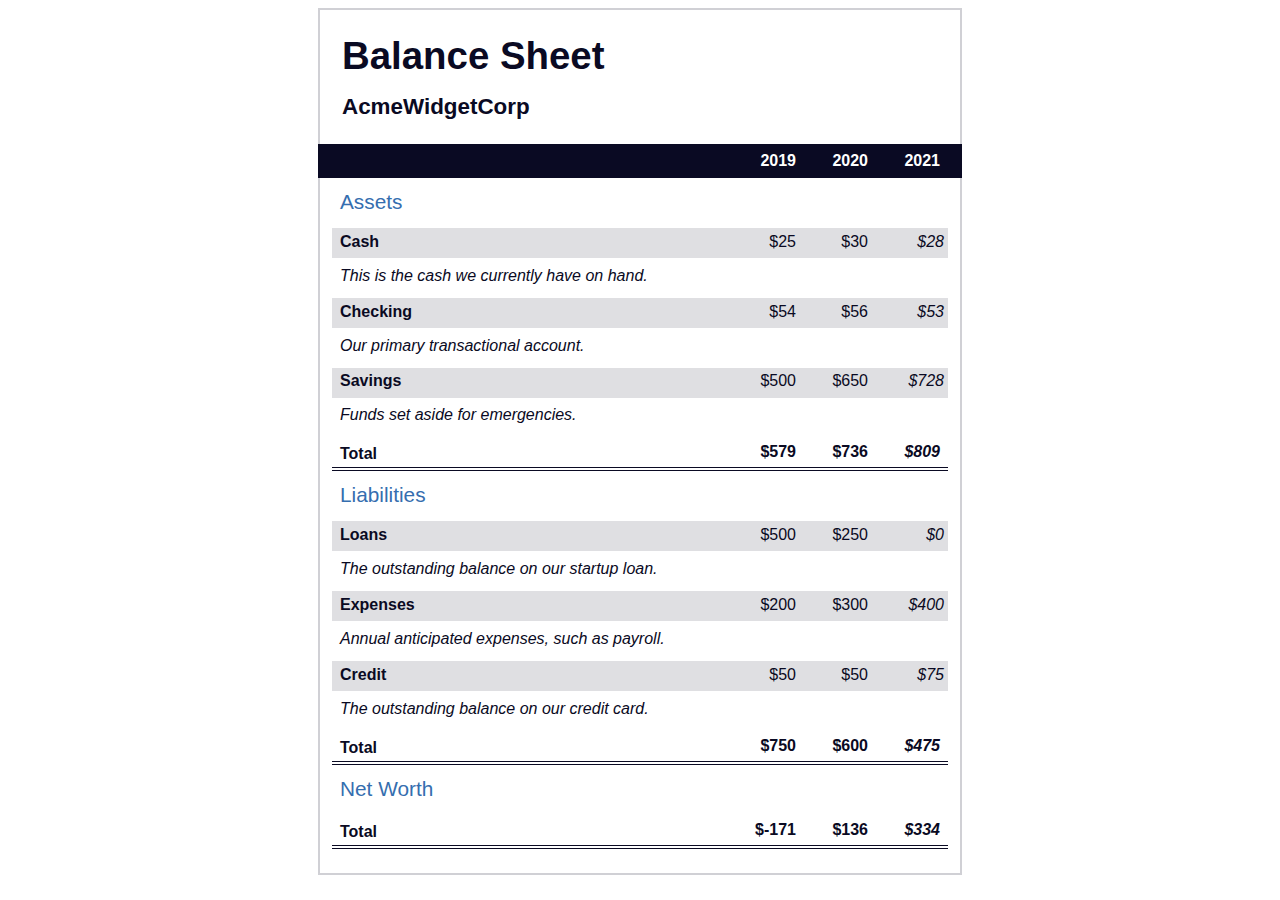
<file: Balance sheet/index.html>
<!DOCTYPE html>
<html lang="en">
  <head>
    <meta charset="UTF-8">
    <meta name="viewport" content="width=device-width, initial-scale=1.0">
    <title>Balance Sheet</title>
    <link rel="stylesheet" href="style.css">
  </head>
  <body>
    <main>
      <section>
        <h1>
          <span class="flex">
            <span>AcmeWidgetCorp</span>
            <span>Balance Sheet</span>
          </span>
        </h1>
        <div id="years" aria-hidden="true">
          <span class="year">2019</span>
          <span class="year">2020</span>
          <span class="year">2021</span>
        </div>
        <div class="table-wrap">
          <table>
            <caption>Assets</caption>
            <thead>
              <tr>
                <td></td>
                <th><span class="sr-only year">2019</span></th>
                <th><span class="sr-only year">2020</span></th>
                <th class="current"><span class="sr-only year">2021</span></th>
              </tr>
            </thead>
            <tbody>
              <tr class="data">
                <th>Cash <span class="description">This is the cash we currently have on hand.</span></th>
                <td>$25</td>
                <td>$30</td>
                <td class="current">$28</td>
              </tr>
              <tr class="data">
                <th>Checking <span class="description">Our primary transactional account.</span></th>
                <td>$54</td>
                <td>$56</td>
                <td class="current">$53</td>
              </tr>
              <tr class="data">
                <th>Savings <span class="description">Funds set aside for emergencies.</span></th>
                <td>$500</td>
                <td>$650</td>
                <td class="current">$728</td>
              </tr>
              <tr class="total">
                <th>Total <span class="sr-only">Assets</span></th>
                <td>$579</td>
                <td>$736</td>
                <td class="current">$809</td>
              </tr>
            </tbody>
          </table>
          <table>
            <caption>Liabilities</caption>
            <thead>
              <tr>
              <td></td>
              <th><span class="sr-only">2019</span></th>
              <th><span class="sr-only">2020</span></th>
              <th><span class="sr-only">2021</span></th>
              </tr>
            </thead>
            <tbody>
              <tr class="data">
                <th>Loans <span class="description">The outstanding balance on our startup loan.</span></th>
                <td>$500</td>
                <td>$250</td>
                <td class="current">$0</td>
              </tr>
              <tr class="data">
                <th>Expenses <span class="description">Annual anticipated expenses, such as payroll.</span></th>
                <td>$200</td>
                <td>$300</td>
                <td class="current">$400</td>
              </tr>
              <tr class="data">
                <th>Credit <span class="description">The outstanding balance on our credit card.</span></th>
                <td>$50</td>
                <td>$50</td>
                <td class="current">$75</td>
              </tr>
              <tr class="total">
                <th>Total <span class="sr-only">Liabilities</span></th>
                <td>$750</td>
                <td>$600</td>
                <td class="current">$475</td>
              </tr>
            </tbody>
          </table>
          <table>
            <caption>Net Worth</caption>
            <thead>
              <tr>
              <td></td>
              <th><span class="sr-only">2019</span></th>
              <th><span class="sr-only">2020</span></th>
              <th><span class="sr-only">2021</span></th>
              </tr>
            </thead>
            <tbody>
              <tr class="total">
                <th>Total <span class="sr-only">Net Worth</span></th>
                <td>$-171</td>
                <td>$136</td>
                <td class="current">$334</td>
              </tr>
            </tbody>
          </table>
        </div>
      </section>
    </main>
  </body>
</html>
</file>
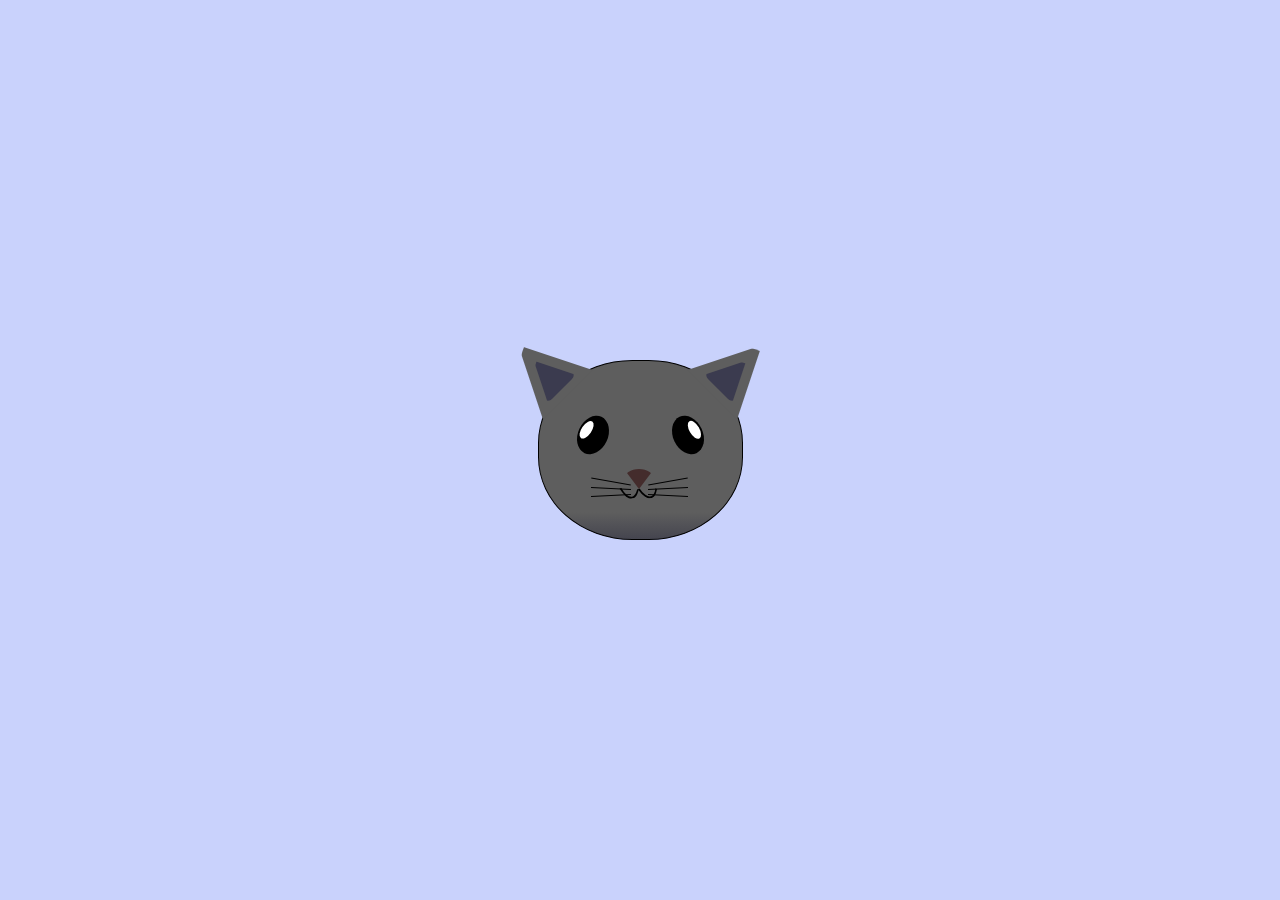
<file: Cat painting/index.html>
<!DOCTYPE html>
<html lang="en">
<head>
    <meta charset="UTF-8">
    <title>fCC Cat Painting</title>
    <link rel="stylesheet" href="./style.css">
</head>
<body>
    <main>
      <div class="cat-head">
        <div class="cat-ears">
          <div class="cat-left-ear">
            <div class="cat-left-inner-ear"></div>
          </div>
          <div class="cat-right-ear">
            <div class="cat-right-inner-ear"></div>
          </div>
        </div>

        <div class="cat-eyes">
          <div class="cat-left-eye">
            <div class="cat-left-inner-eye"></div>
          </div>
          <div class="cat-right-eye">
            <div class="cat-right-inner-eye"></div>
          </div>
        </div>
        
        <div class="cat-nose"></div>

        <div class="cat-mouth">
          <div class="cat-mouth-line-left"></div>
          <div class="cat-mouth-line-right"></div>
        </div>

        <div class="cat-whiskers">
          <div class="cat-whiskers-left">
            <div class="cat-whisker-left-top"></div>
            <div class="cat-whisker-left-middle"></div>
            <div class="cat-whisker-left-bottom"></div>
          </div>
          <div class="cat-whiskers-right">
            <div class="cat-whisker-right-top"></div>
            <div class="cat-whisker-right-middle"></div>
            <div class="cat-whisker-right-bottom"></div>
          </div>
        </div>

      </div>
    </main>
</body>
</html>
</file>
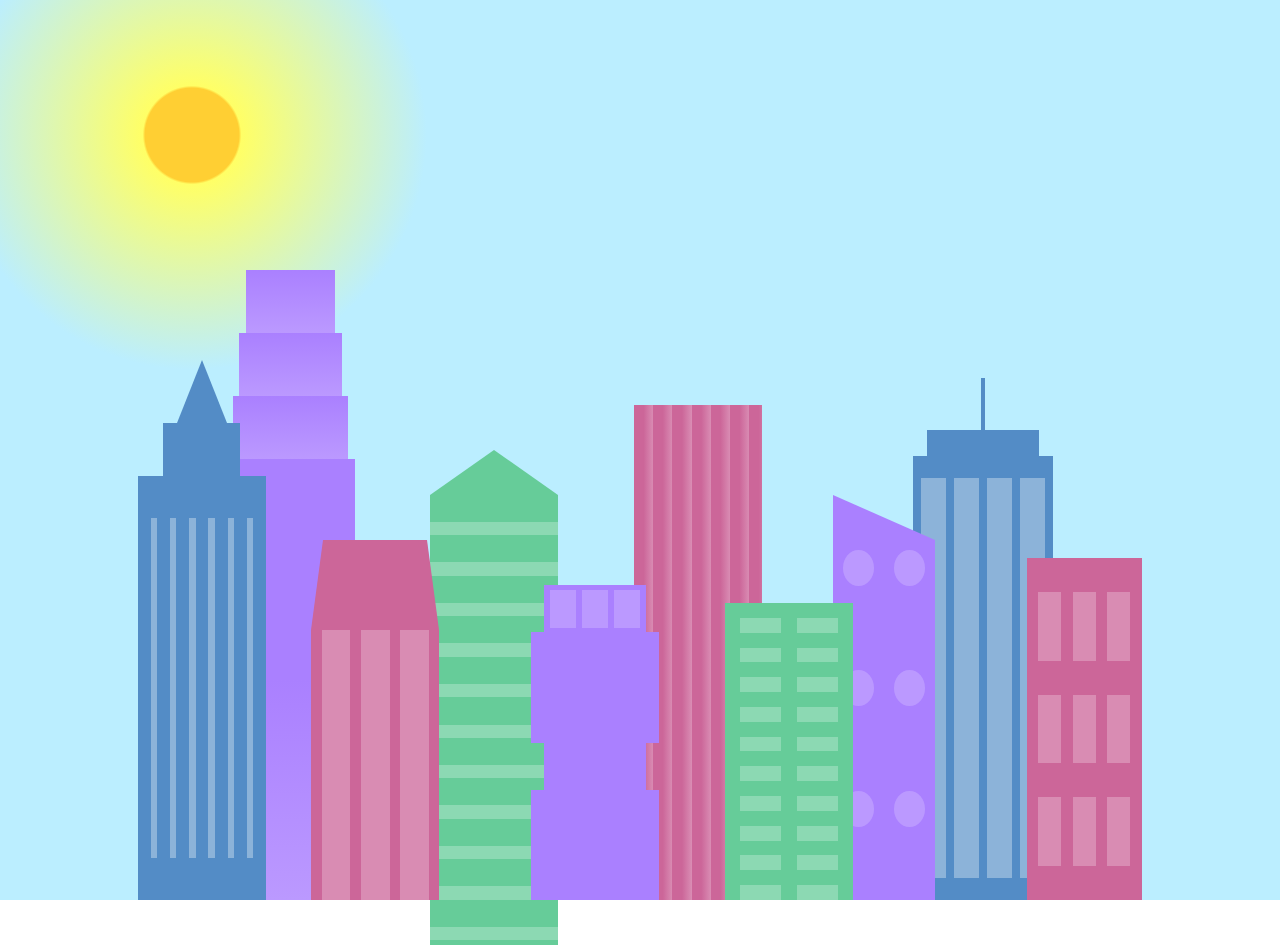
<file: city skyline/index.html>
<!DOCTYPE html>
<html lang="en">    
  <head>
    <meta charset="UTF-8">
    <title>City Skyline</title>
    <link href="style.css" rel="stylesheet" />   
  </head>

  <body>
    <div class="background-buildings sky">
      <div></div>
      <div></div>
      <div class="bb1 building-wrap">
        <div class="bb1a bb1-window"></div>
        <div class="bb1b bb1-window"></div>
        <div class="bb1c bb1-window"></div>
        <div class="bb1d"></div>
      </div>
      <div class="bb2">
        <div class="bb2a"></div>
        <div class="bb2b"></div>
      </div>
      <div class="bb3"></div>
      <div></div>
      <div class="bb4 building-wrap">
        <div class="bb4a"></div>
        <div class="bb4b"></div>
        <div class="bb4c window-wrap">
          <div class="bb4-window"></div>
          <div class="bb4-window"></div>
          <div class="bb4-window"></div>
          <div class="bb4-window"></div>
        </div>
      </div>
      <div></div>
      <div></div>
    </div>

    <div class="foreground-buildings">
      <div></div>
      <div></div>
      <div class="fb1 building-wrap">
        <div class="fb1a"></div>
        <div class="fb1b"></div>
        <div class="fb1c"></div>
      </div>
      <div class="fb2">
        <div class="fb2a"></div>
        <div class="fb2b window-wrap">
          <div class="fb2-window"></div>
          <div class="fb2-window"></div>
          <div class="fb2-window"></div>
        </div>
      </div>
      <div></div>
      <div class="fb3 building-wrap">
        <div class="fb3a window-wrap">
          <div class="fb3-window"></div>
          <div class="fb3-window"></div>
          <div class="fb3-window"></div>
        </div>
        <div class="fb3b"></div>
        <div class="fb3a"></div>
        <div class="fb3b"></div>
      </div>
      <div class="fb4">
        <div class="fb4a"></div>
        <div class="fb4b">
          <div class="fb4-window"></div>
          <div class="fb4-window"></div>
          <div class="fb4-window"></div>
          <div class="fb4-window"></div>
          <div class="fb4-window"></div>
          <div class="fb4-window"></div>
        </div>
      </div>
      <div class="fb5"></div>
      <div class="fb6"></div>
      <div></div>
      <div></div>
    </div>
  </body>
</html>
</file>
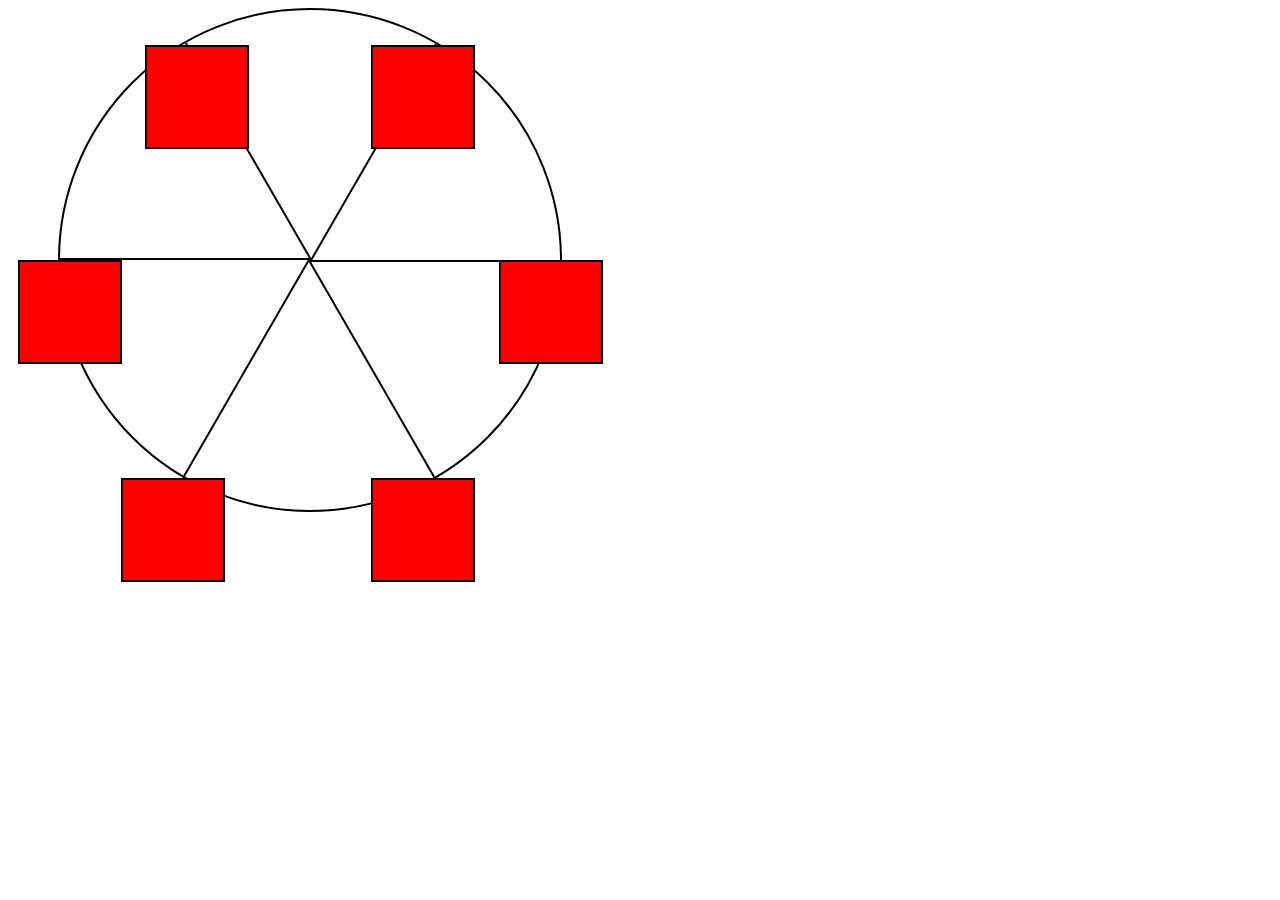
<file: Ferris wheel/index.html>
<!DOCTYPE html>
<html lang="en">
  <head>
    <meta charset="UTF-8">
    <title>Ferris Wheel</title>
    <link rel="stylesheet" href="style.css">
  </head>
  <body>
    <div class="wheel">
      <span class="line"></span>
      <span class="line"></span>
      <span class="line"></span>
      <span class="line"></span>
      <span class="line"></span>
      <span class="line"></span>

      <div class="cabin"></div>
      <div class="cabin"></div>
      <div class="cabin"></div>
      <div class="cabin"></div>
      <div class="cabin"></div>
      <div class="cabin"></div>
    </div>
  </body>
</html>
</file>
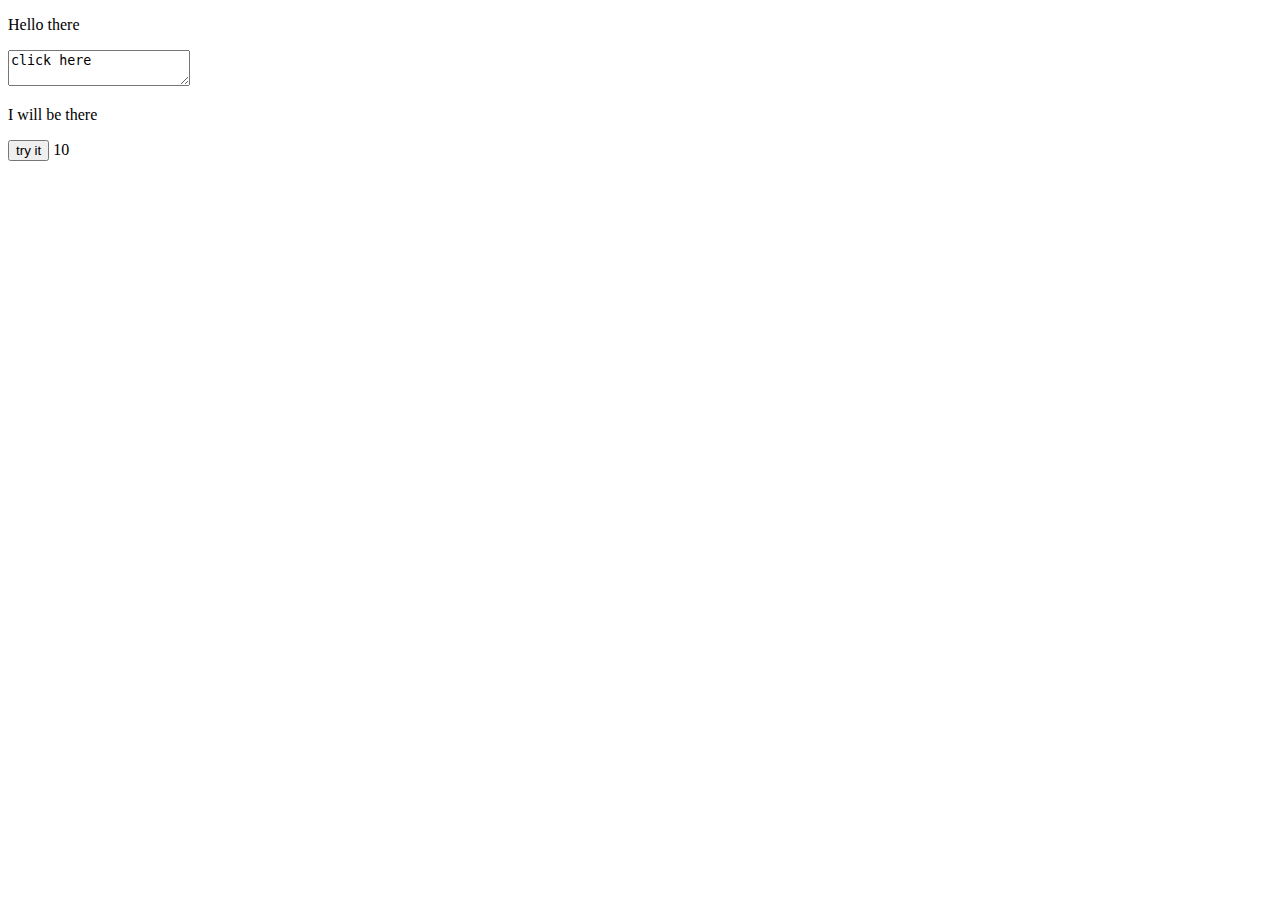
<file: Javascript/index.html>
<!DOCTYPE html>
<html lang="en">
<head>
    <meta charset="UTF-8">
    <meta name="viewport" content="width=device-width, initial-scale=1.0">
    <title>Document</title>
    <script>
        const change = ()=>{
            document.querySelector('.btn p').innerHTML ="I would like you ...";
        }
        
    </script>
</head>
<body>
    <p>Hello there </p>
    <form action="">
        <label for="name"></label>
        <textarea  placeholder="enter your name"  id="name">click here</textarea>
    </form>
    <div class="trail">
        <div class="btn">
            <p>I will be there</p>
            <button type="button" onclick="change()">try it</button>
            <script>
                document.write(5+5);
            </script>
        </div>
    </div>
</body>

   <!--<script src="script.js"></script>-->
</html>
</file>
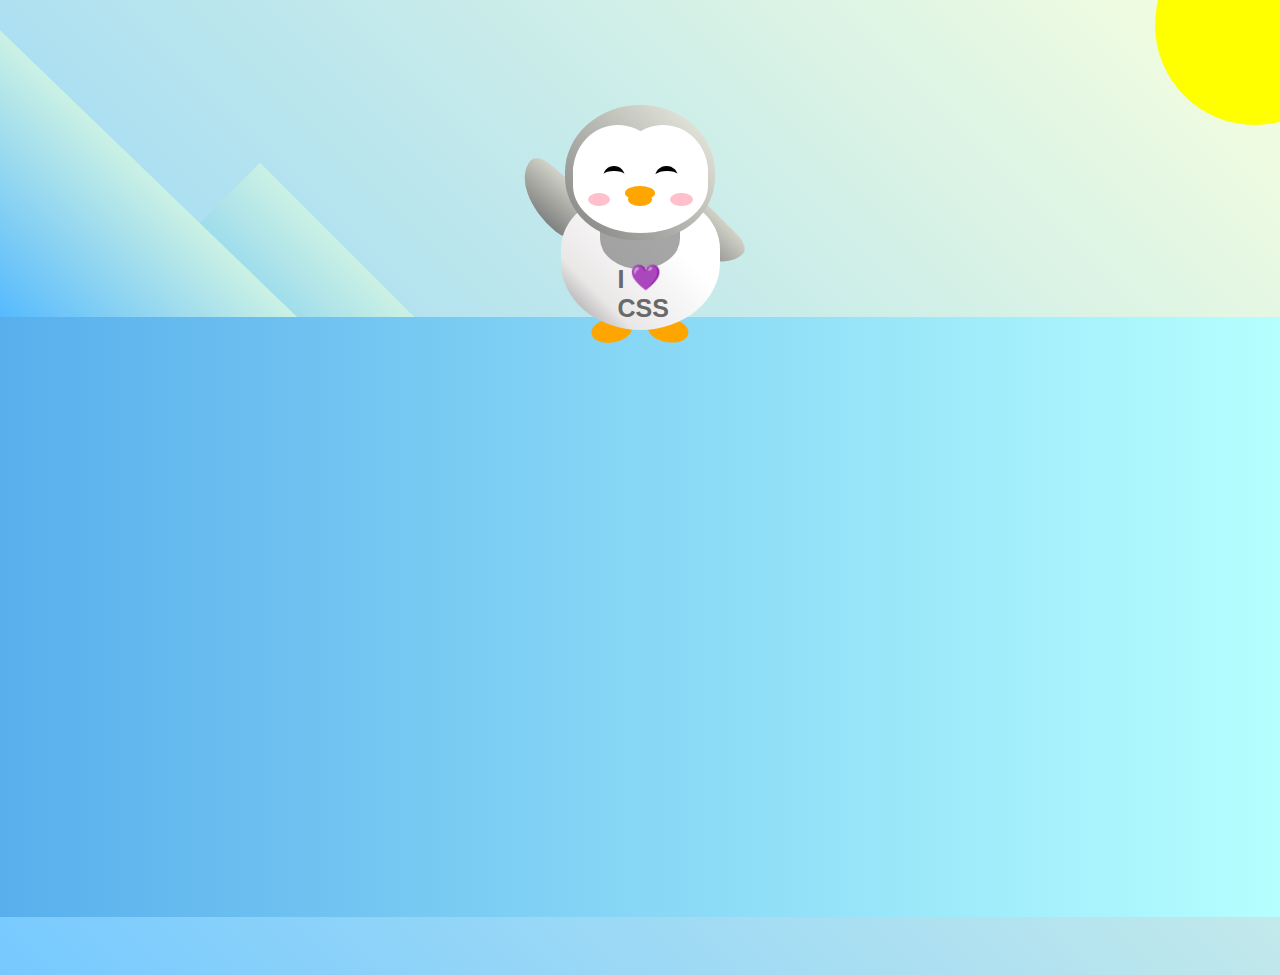
<file: penguin/index.html>
<!DOCTYPE html>
<html lang="en">
  <head>
    <meta charset="UTF-8" />
    <link rel="stylesheet" href="style.css" />
    <title>Penguin</title>
    <meta name="viewport" content="width=device-width, initial-scale=1.0" />
  </head>

  <body>
    <div class="left-mountain"></div>
    <div class="back-mountain"></div>
    <div class="sun"></div>
    <div class="penguin">
      <div class="penguin-head">
        <div class="face left"></div>
        <div class="face right"></div>
        <div class="chin"></div>
        <div class="eye left">
          <div class="eye-lid"></div>
        </div>
        <div class="eye right">
          <div class="eye-lid"></div>
        </div>
        <div class="blush left"></div>
        <div class="blush right"></div>
        <div class="beak top"></div>
        <div class="beak bottom"></div>
      </div>
      <div class="shirt">
        <div>💜</div>
        <p>I CSS</p>
      </div> 
      <div class="penguin-body">
        <div class="arm left"></div>
        <div class="arm right"></div>
        <div class="foot left"></div>
        <div class="foot right"></div>
      </div>
    </div>

    <div class="ground"></div>
  </body>
</html>
</file>
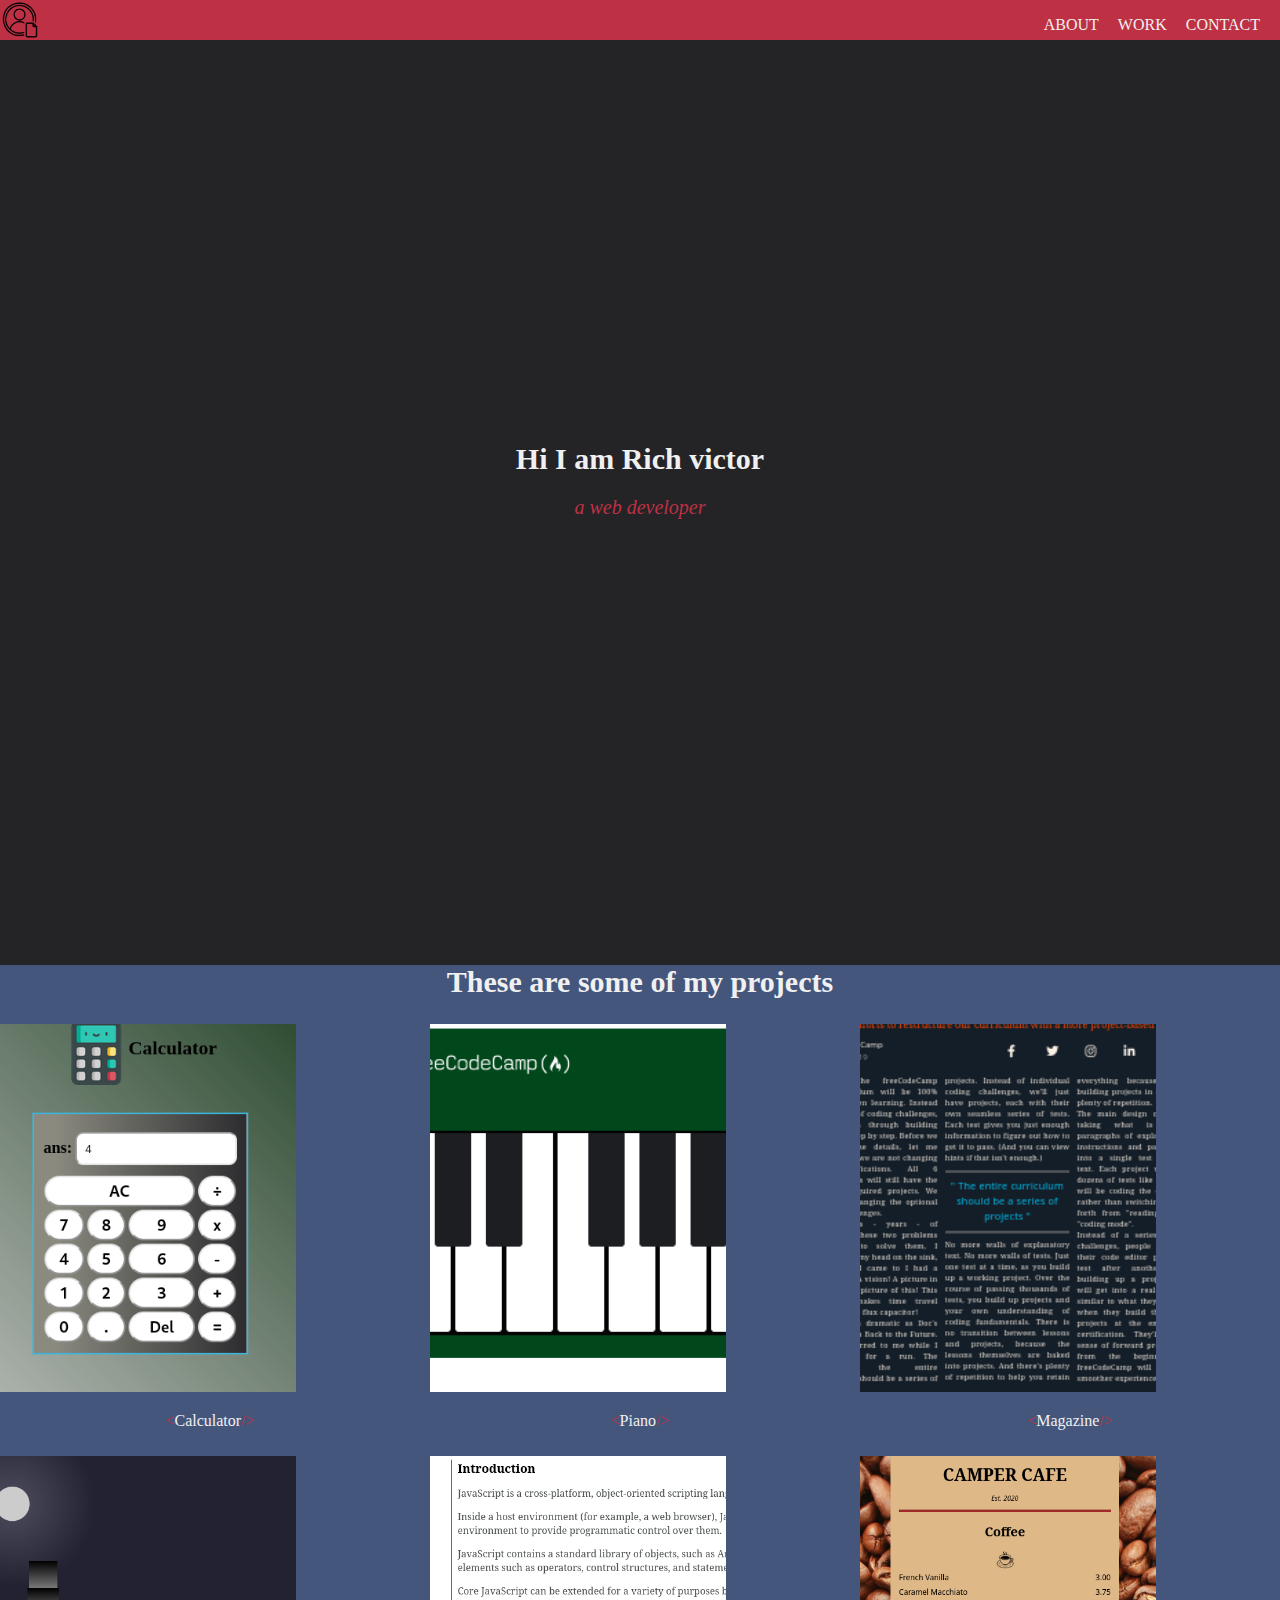
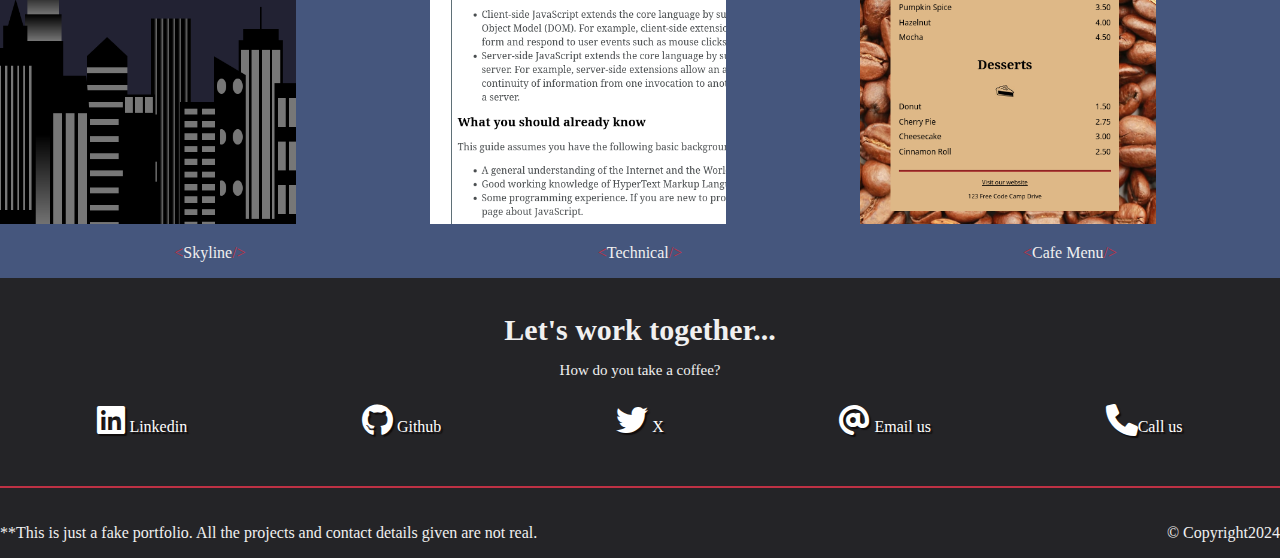
<file: personal porfolio/index.html>
<!DOCTYPE html>
<html lang="en">
<head>
    <meta charset="UTF-8">
    <meta name="viewport" content="width=device-width, initial-scale=1.0">
    <title>Personal portfolia</title>
    <link rel="stylesheet" href="style.css">
    <link rel="stylesheet" href="https://cdnjs.cloudflare.com/ajax/libs/font-awesome/6.0.0-beta3/css/all.min.css">
</head>
<body>
    <header>        
        <div class="navbar">
            <img src="./img/profile.png" alt="">
            <ul>
                <li><a href="#welcome-section">About</a></li>
                <li><a href="#projects">Work</a></li>
                <li><a href="#profile-link">Contact</a></li>
            </ul>
        </div>
    </header>
    <main>
    <section id="welcome-section" class="welcome">
        <h1>Hi I am Rich victor</h1>
        <p>a web developer</p>
    </section>
    <section id="projects">
        <h2>These are some of my projects</h2>
       <div class="project">
        <div class="calculator">
            <img src="./img/calculator.png" alt="calculator image">
            <p><span class="code"><</span>Calculator<span class="code">/></span></p>
        </div>
        <div class="piano">
            <img src="./img/piano.png" alt="piano image">
            <p><span class="code"><</span>Piano<span class="code">/></span></p>
        </div>
        <div class="magazine">
            <img src="./img/project-magazine.png" alt="magazine image">
            <p><span class="code"><</span>Magazine<span class="code">/></span></p>
        </div>
        <div class="skyline">
            <img src="./img/skyline.png" alt="skyline image">
            <p><span class="code"><</span>Skyline<span class="code">/></span></p>
        </div>
        <div class="technical">
            <img src="./img/technical-document.png" alt="technical image">
            <p><span class="code"><</span>Technical<span class="code">/></span></p>
        </div>
        <div class="cafe-menu">
            <img src="./img/cafe-menu.png" alt="cafe-menu image">
            <p><span class="code"><</span>Cafe Menu<span class="code">/></span></p>
       </div> 

    </section>
    <section id="profile-link" class="profile-link">
        <div class="contact-header">
        <h2>Let's work together...</h2>
        <p>How do you take a coffee?</p>
        </div>
        <div class="links">
            
            <a href="https://www.linkedin.com/in/rich-victor-emanuel-001165196/"><i class="fa-brands fa-linkedin fa-2x"></i> Linkedin</a>
                <a href="https://github.com/Trailblazer-dev"><i class="fa-brands fa-github fa-2x"></i> Github</a>
                <a href="https://x.com/Trailblazer_G?t=fkSZkUvcHeSiuF-1OcVTlA&s=09"><i class="fa-brands fa-twitter fa-2x"></i></i> X</a>
                <a href="mailto:vimrichy@gmail.com"><i class="fa-solid fa-at fa-2x"></i> Email us</a>
                <a href="tel:+254111250188"><i class="fa-solid fa-phone fa-2x"></i>Call us</a>
            
        </div>
    </section>
    </main>
    <footer>
        <p>**This is just a fake portfolio. All the projects and contact details given are not real.</p>
        <p>
            &copy; Copyright2024
        </p>
    </footer>
</body>
</html>
</file>
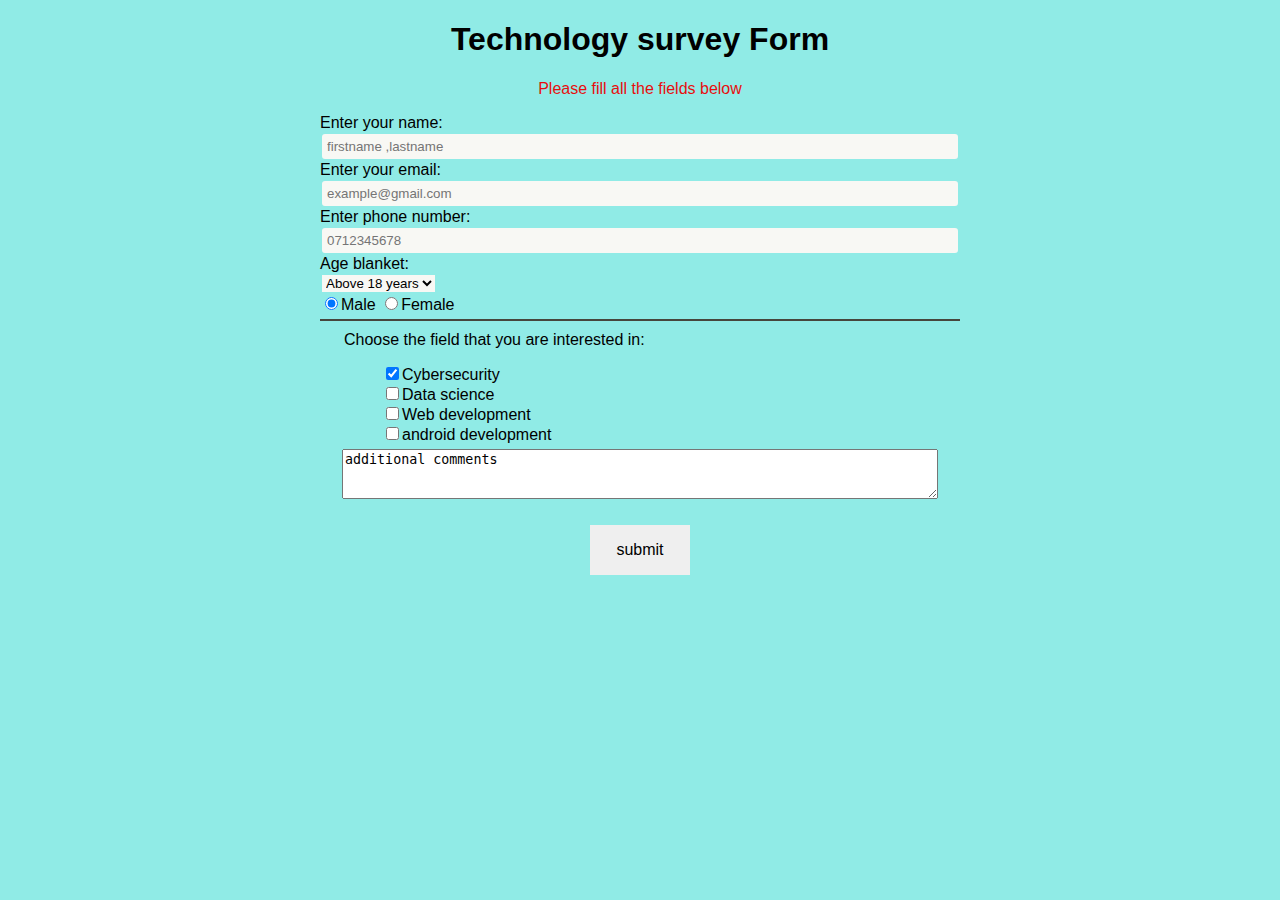
<file: survey form/index.html>
<!Doctype html>
<html lang="en">
  <head>
    <meta charset="UTF-8">
    <meta name="viewport" name="width=device-width, initial-scale=1.0">
    <title>Form</title>
    <link rel="stylesheet" href="style.css">
    </head>
    <body>
      <h1 id="title">Technology survey Form</h1>
      <p id="description">Please fill all the fields below</p>
      <form id="survey-form">
        <label for="name" id="name-label">Enter your name:</label>
        <input type="text" id="name" 
        placeholder="firstname ,lastname"required/>
        <label for="email" id="email-label">Enter your email:</label>
        <input type="email" id="email" placeholder="example@gmail.com"required/>
        <label for="number" id="number-label">Enter phone number:</label>
        <input type="number" id="number" min="10" max="10" placeholder="0712345678">
        <label for="age_blanket" id="age-label">Age blanket:</label>
        <select id="age_blanket">
          <option>Above 18 years</option>
          <option>Below 18 years</option>
          </select><br>
          <input type="radio" name="gender" value="male" checked/>Male
          <input type="radio" name="gender" value="female"/>Female
          <hr>
          <fieldset>
            <legend>Choose the field that you are interested in:</legend>
            <ul>
                <li><input type="checkbox" checked value="Cybersecurity"/>Cybersecurity</li>
                <li><input type="checkbox" value="Data science"/>Data science</li>
                <li><input type="checkbox" value="Web development">Web development </li>
                <li><input type="checkbox" value="android development">android development</li>
            </ul>
            <textarea value="additional comments">additional comments</textarea>
            </fieldset>
            <input type="submit" value="submit" id="submit">
        </form>
      </body>
  </html>
</file>
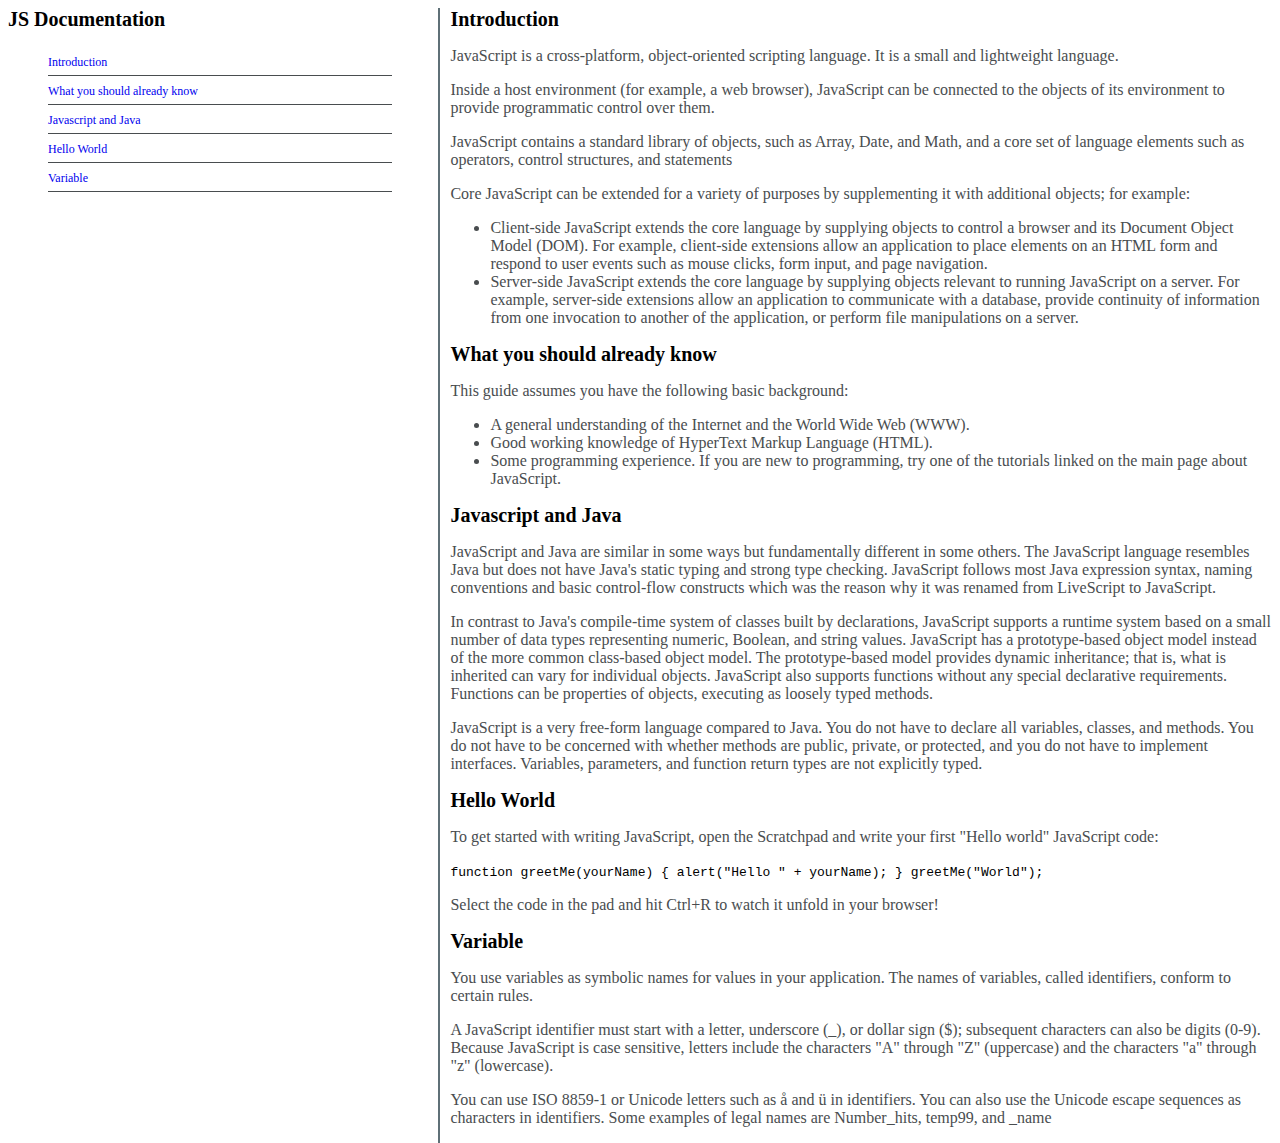
<file: Technical Documentation/index.html>
<!DOCTYPE html>
  <html lang="en">
  <head>
  <meta charset="UTF-8">
  <meta name="viewport" content="width=device-width, initial-scale=1.0">
  <title>Technical Documentation</title>
  <link rel="stylesheet" href="style.css">
  </head>
  <body>
    <nav id="navbar">
      <header>
  JS Documentation</header>
  <ul>
  <li><a class="nav-link" href="#Introduction">Introduction</a></li>
  <li><a class="nav-link" href="#What_you_should_already_know">What you should already know</a></li>
  <li><a class="nav-link" href="#Javascript_and_Java">Javascript and Java</a></li>
  <li><a class="nav-link" href="#Hello_World">Hello World</a></li>
  <li><a class="nav-link" href="#Variable">Variable</a></li>
  </ul>
  </nav> 
  <main id="main-doc">
  <section class="main-section" id="Introduction"><header>Introduction</header>
  <code></code>
  <code></code>
  <code></code>
  <code></code>
  <code></code>
  <p>JavaScript is a cross-platform, object-oriented scripting language. It is a small and lightweight language. </p>
  <p> Inside a host environment (for example, a web browser), JavaScript can be connected to the objects of its environment to provide programmatic control over them. </p>
  <p>JavaScript contains a standard library of objects, such as Array, Date, and Math, and a core set of language elements such as operators, control structures, and statements</p>
  <p>Core JavaScript can be extended for a variety of purposes by supplementing it with additional objects; for example: </p>
  <ul>
  <li>Client-side JavaScript extends the core language by supplying objects to control a browser and its Document Object Model (DOM). For example, client-side extensions allow an application to place elements on an HTML form and respond to user events such as mouse clicks, form input, and page navigation. </li>
  <li>Server-side JavaScript extends the core language by supplying objects relevant to running JavaScript on a server. For example, server-side extensions allow an application to communicate with a database, provide continuity of information from one invocation to another of the application, or perform file manipulations on a server. </li>
  </ul>
  </section>
  <section class="main-section" id="What_you_should_already_know"><header>What you should already know
  </header>
  <code></code>
  <code></code>
  <code></code>
  <code></code>
  <code></code>
  <p>This guide assumes you have the following basic background:</p>
  <ul>
  <li> A general understanding of the Internet and the World Wide Web (WWW). </li>
  <li>Good working knowledge of HyperText Markup Language (HTML).</li>
  <li> Some programming experience. If you are new to programming, try one of the tutorials linked on the main page about JavaScript. </li>
  </ul>
  </section>
  <section class="main-section" id="Javascript_and_Java"><header>Javascript and Java</header>
  <p>JavaScript and Java are similar in some ways but fundamentally different in some others. The JavaScript language resembles Java but does not have Java's static typing and strong type checking. JavaScript follows most Java expression syntax, naming conventions and basic control-flow constructs which was the reason why it was renamed from LiveScript to JavaScript.</p>
  <p>In contrast to Java's compile-time system of classes built by declarations, JavaScript supports a runtime system based on a small number of data types representing numeric, Boolean, and string values. JavaScript has a prototype-based object model instead of the more common class-based object model. The prototype-based model provides dynamic inheritance; that is, what is inherited can vary for individual objects. JavaScript also supports functions without any special declarative requirements. Functions can be properties of objects, executing as loosely typed methods. </p>
  <p> JavaScript is a very free-form language compared to Java. You do not have to declare all variables, classes, and methods. You do not have to be concerned with whether methods are public, private, or protected, and you do not have to implement interfaces. Variables, parameters, and function return types are not explicitly typed.</p>
  
  </section>
  <section class="main-section" id="Hello_World">
    <header>Hello World</header>
    <code></code>
  <code></code>
  <code></code>
  <code></code>
  <code></code>
  <p> To get started with writing JavaScript, open the Scratchpad and write your first "Hello world" JavaScript code: </p>
  <code>function greetMe(yourName) { alert("Hello " + yourName); }
              greetMe("World");
              </code>
  <p> Select the code in the pad and hit Ctrl+R to watch it unfold in your browser! </p>
  </section>
  <section class="main-section" id="Variable"><header>Variable</header>
  <p> You use variables as symbolic names for values in your application. The names of variables, called identifiers, conform to certain rules.

  </p>
  <p> A JavaScript identifier must start with a letter, underscore (_), or dollar sign ($); subsequent characters can also be digits (0-9). Because JavaScript is case sensitive, letters include the characters "A" through "Z" (uppercase) and the characters "a" through "z" (lowercase).

  </p>
  <p>

  You can use ISO 8859-1 or Unicode letters such as å and ü in identifiers. You can also use the Unicode escape sequences as characters in identifiers. Some examples of legal names are Number_hits, temp99, and _name</p>
  </section>
  </main>
   
  </body>
</html>
</file>
<file: Balance sheet/style.css>
span[class~="sr-only"] {
  border: 0 !important;
  clip: rect(1px, 1px, 1px, 1px) !important;
  clip-path: inset(50%) !important;
  height: 1px !important;
  width: 1px !important;
  position: absolute !important;
  overflow: hidden !important;
  white-space: nowrap !important;
  padding: 0 !important;
  margin: -1px !important;
}

html {
  box-sizing: border-box;
}

body {
  font-family: sans-serif;
  color: #0a0a23;
}

h1 {
  max-width: 37.25rem;
  margin: 0 auto;
  padding: 1.5rem 1.25rem;
}

h1 .flex {
  display: flex;
  flex-direction: column-reverse;
  gap: 1rem;
}

h1 .flex span:first-of-type {
  font-size: 0.7em;
}

h1 .flex span:last-of-type {
  font-size: 1.2em;
}

section {
  max-width: 40rem;
  margin: 0 auto;
  border: 2px solid #d0d0d5;
}

#years {
  display: flex;
  justify-content: flex-end;
  position: sticky;
  z-index: 999;
  top: 0;
  background: #0a0a23;
  color: #fff;
  padding: 0.5rem calc(1.25rem + 2px) 0.5rem 0;
  margin: 0 -2px;
}

#years span[class] {
  font-weight: bold;
  width: 4.5rem;
  text-align: right;
}

.table-wrap {
  padding: 0 0.75rem 1.5rem 0.75rem;
}

table {
  border-collapse: collapse;
  border: 0;
  width: 100%;
  position: relative;
  margin-top: 3rem;
}

table caption {
  color: #356eaf;
  font-size: 1.3em;
  font-weight: normal;
  position: absolute;
  top: -2.25rem;
  left: 0.5rem;
}

tbody td {
  width: 100vw;
  min-width: 4rem;
  max-width: 4rem;
}

tbody th {
  width: calc(100% - 12rem);
}

tr[class="total"] {
  border-bottom: 4px double #0a0a23;
  font-weight: bold;
}

tr[class="total"] th {
  text-align: left;
  padding: 0.5rem 0 0.25rem 0.5rem;
}

tr.total td {
  text-align: right;
  padding: 0 0.25rem;
}

tr.total td:nth-of-type(3) {
  padding-right: 0.5rem;
}

tr.total:hover {
  background-color: #99c9ff;
}

td.current {
  font-style: italic;
}

tr.data {
  background-image: linear-gradient(to bottom, #dfdfe2 1.845rem, white 1.845rem);
}

tr.data th {
  text-align: left;
  padding-top: 0.3rem;
  padding-left: 0.5rem;
}

tr.data th .description {
  display: block;
  font-weight: normal;
  font-style: italic;
  padding: 1rem 0 0.75rem;
  margin-right: -13.5rem;
}

tr.data td {
  vertical-align: top;
  padding: 0.3rem 0.25rem 0;
  text-align: right;
}

tr .data td:last-of-type{
    padding:0.5rem;
}
</file>
<file: Cat painting/style.css>
* {
  box-sizing: border-box;
}

body {
  background-color: #c9d2fc;
}

.cat-head {
  position: absolute;
  right: 0;
  left: 0;
  top: 0;
  bottom: 0;
  margin: auto;
  background: linear-gradient(#5e5e5e 85%, #45454f 100%);
  width: 205px;
  height: 180px;
  border: 1px solid #000;
  border-radius: 46%;
}

.cat-left-ear {
  position: absolute;
  top: -26px;
  left: -31px;
  z-index: 1;
  border-top-left-radius: 90px;
  border-top-right-radius: 10px;
  transform: rotate(-45deg);
  border-left: 35px solid transparent;
  border-right: 35px solid transparent;
  border-bottom: 70px solid #5e5e5e;
}

.cat-right-ear {
  position: absolute;
  top: -26px;
  left: 163px;
  z-index: 1;
  transform: rotate(45deg);
  border-top-left-radius: 90px;
  border-top-right-radius: 10px;
  border-left: 35px solid transparent;
  border-right: 35px solid transparent;
  border-bottom: 70px solid #5e5e5e;
}

.cat-left-inner-ear {
  position: absolute;
  top: 22px;
  left: -20px;
  border-top-left-radius: 90px;
  border-top-right-radius: 10px;
  border-bottom-right-radius: 40%;
  border-bottom-left-radius: 40%;
  border-left: 20px solid transparent;
  border-right: 20px solid transparent;
  border-bottom: 40px solid #3b3b4f;
}

.cat-right-inner-ear {
  position: absolute;
  top: 22px;
  left: -20px;
  border-top-left-radius: 90px;
  border-top-right-radius: 10px;
  border-bottom-right-radius: 40%;
  border-bottom-left-radius: 40%;
  border-left: 20px solid transparent;
  border-right: 20px solid transparent;
  border-bottom: 40px solid #3b3b4f;
}

.cat-left-eye {
  position: absolute;
  top: 54px;
  left: 39px;
  border-radius: 60%;
  transform: rotate(25deg);
  width: 30px;
  height: 40px;
  background-color: #000;
}

.cat-right-eye {
  position: absolute;
  top: 54px;
  left: 134px;
  border-radius: 60%;
  transform: rotate(-25deg);
  width: 30px;
  height: 40px;
  background-color: #000;
}

.cat-left-inner-eye {
  position: absolute;
  top: 8px;
  left: 2px;
  width: 10px;
  height: 20px;
  transform: rotate(10deg);
  background-color: #fff;
  border-radius: 60%;
}

.cat-right-inner-eye {
  position: absolute;
  top: 8px;
  left: 18px;
  transform: rotate(-5deg);
  width: 10px;
  height: 20px;
  background-color: #fff;
  border-radius: 60%;
}

.cat-nose {
  position: absolute;
  top: 108px;
  left: 85px;
  border-top-left-radius: 50%;
  border-bottom-right-radius: 50%;
  border-bottom-left-radius: 50%;
  transform: rotate(180deg);
  border-left: 15px solid transparent;
  border-right: 15px solid transparent;
  border-bottom: 20px solid #442c2c;
}

.cat-mouth div {
  width: 30px;
  height: 50px;
  border: 2px solid #000;
  border-radius: 190%/190px 150px 0 0;
  border-color: black transparent transparent transparent;
}

.cat-mouth-line-left {
  position: absolute;
  top: 88px;
  left: 74px;
  transform: rotate(170deg);
}

.cat-mouth-line-right {
  position: absolute;
  top: 88px;
  left: 91px;
  transform: rotate(165deg);
}

.cat-whiskers-left div {
  width: 40px;
  height: 1px;
  background-color: #000;
}

.cat-whiskers-right div {
  width: 40px;
  height: 1px;
  background-color: #000;
}

.cat-whisker-left-top {
  position: absolute;
  top: 120px;
  left: 52px;
  transform: rotate(10deg);
}

.cat-whisker-left-middle {
  position: absolute;
  top: 127px;
  left: 52px;
  transform: rotate(3deg);
}

.cat-whisker-left-bottom {
  position: absolute;
  top: 134px;
  left: 52px;
  transform: rotate(-3deg);
}

.cat-whisker-right-top {
  position: absolute;
  top: 120px;
  left: 109px;
  transform: rotate(-10deg);
}

.cat-whisker-right-middle {
  position: absolute;
  top: 127px;
  left: 109px;
  transform: rotate(-3deg);
}

.cat-whisker-right-bottom {
  position: absolute;
  top: 134px;
  left: 109px;
  transform:rotate(3deg);
}
</file>
<file: city skyline/style.css>
:root {
  --building-color1: #aa80ff;
  --building-color2: #66cc99;
  --building-color3: #cc6699;
  --building-color4: #538cc6;
  --window-color1: #bb99ff;
  --window-color2: #8cd9b3;
  --window-color3: #d98cb3;
  --window-color4: #8cb3d9;
}

* {
  box-sizing: border-box;
}

body {
  height: 100vh;
  margin: 0;
  overflow: hidden;
}

.background-buildings, .foreground-buildings {
  width: 100%;
  height: 100%;
  display: flex;
  align-items: flex-end;
  justify-content: space-evenly;
  position: absolute;
  top: 0;
}

.building-wrap {
  display: flex;
  flex-direction: column;
  align-items: center;
}

.window-wrap {
  display: flex;
  align-items: center;
  justify-content: space-evenly;
}

.sky {
  background: radial-gradient(
      closest-corner circle at 15% 15%,
      #ffcf33,
      #ffcf33 20%,
      #ffff66 21%,
      #bbeeff 100%
    );
}

/* BACKGROUND BUILDINGS - "bb" stands for "background building" */
.bb1 {
  width: 10%;
  height: 70%;
}

.bb1a {
  width: 70%;
}
  
.bb1b {
  width: 80%;
}
  
.bb1c {
  width: 90%;
}

.bb1d {
  width: 100%;
  height: 70%;
  background: linear-gradient(
      var(--building-color1) 50%,
      var(--window-color1)
    );
}

.bb1-window {
  height: 10%;
  background: linear-gradient(
      var(--building-color1),
      var(--window-color1)
    );
}

.bb2 {
  width: 10%;
  height: 50%;
}

.bb2a {
  border-bottom: 5vh solid var(--building-color2);
  border-left: 5vw solid transparent;
  border-right: 5vw solid transparent;
}

.bb2b {
  width: 100%;
  height: 100%;
  background: repeating-linear-gradient(
      var(--building-color2),
      var(--building-color2) 6%,
      var(--window-color2) 6%,
      var(--window-color2) 9%
    );
}

.bb3 {
  width: 10%;
  height: 55%;
  background: repeating-linear-gradient(
      90deg,
      var(--building-color3),
      var(--building-color3),
      var(--window-color3) 15%
    );
}

.bb4 {
  width: 11%;
  height: 58%;
}

.bb4a {
  width: 3%;
  height: 10%;
  background-color: var(--building-color4);
}

.bb4b {
  width: 80%;
  height: 5%;
  background-color: var(--building-color4);
}
  
.bb4c {
  width: 100%;
  height: 85%;
  background-color: var(--building-color4);
}

.bb4-window {
  width: 18%;
  height: 90%;
  background-color: var(--window-color4);
}

/* FOREGROUND BUILDINGS - "fb" stands for "foreground building" */
.fb1 {
  width: 10%;
  height: 60%;
}

.fb1a {
  border-bottom: 7vh solid var(--building-color4);
  border-left: 2vw solid transparent;
  border-right: 2vw solid transparent;
}

.fb1b {
  width: 60%;
  height: 10%;
  background-color: var(--building-color4);
}
  
.fb1c {
  width: 100%;
  height: 80%;
  background: repeating-linear-gradient(
      90deg,
      var(--building-color4),
      var(--building-color4) 10%,
      transparent 10%,
      transparent 15%
    ),
    repeating-linear-gradient(
      var(--building-color4),
      var(--building-color4) 10%,
      var(--window-color4) 10%,
      var(--window-color4) 90%
    );
}

.fb2 {
  width: 10%;
  height: 40%;
}

.fb2a {
  width: 100%;
  border-bottom: 10vh solid var(--building-color3);
  border-left: 1vw solid transparent;
  border-right: 1vw solid transparent;
}

.fb2b {
  width: 100%;
  height: 75%;
  background-color: var(--building-color3);
}

.fb2-window {
  width: 22%;
  height: 100%;
  background-color: var(--window-color3);
}

.fb3 {
  width: 10%;
  height: 35%;
}
  
.fb3a {
  width: 80%;
  height: 15%;
  background-color: var(--building-color1);
}
  
.fb3b {
  width: 100%;
  height: 35%;
  background-color: var(--building-color1);
}

.fb3-window {
  width: 25%;
  height: 80%;
  background-color: var(--window-color1);
}

.fb4 {
  width: 8%;
  height: 45%;
  position: relative;
  left: 10%;
}

.fb4a {
  border-top: 5vh solid transparent;
  border-left: 8vw solid var(--building-color1);
}

.fb4b {
  width: 100%;
  height: 89%;
  background-color: var(--building-color1);
  display: flex;
  flex-wrap: wrap;
}

.fb4-window {
  width: 30%;
  height: 10%;
  border-radius: 50%;
  background-color: var(--window-color1);
  margin: 10%;
}

.fb5 {
  width: 10%;
  height: 33%;
  position: relative;
  right: 10%;
  background: repeating-linear-gradient(
      var(--building-color2),
      var(--building-color2) 5%,
      transparent 5%,
      transparent 10%
    ),
    repeating-linear-gradient(
      90deg,
      var(--building-color2),
      var(--building-color2) 12%,
      var(--window-color2) 12%,
      var(--window-color2) 44%
    );
}

.fb6 {
  width: 9%;
  height: 38%;
  background: repeating-linear-gradient(
      90deg,
      var(--building-color3),
      var(--building-color3) 10%,
      transparent 10%,
      transparent 30%
    ),
    repeating-linear-gradient(
      var(--building-color3),
      var(--building-color3) 10%,
      var(--window-color3) 10%,
      var(--window-color3) 30%
    );
}

@media (max-width: 1000px) {
  :root {
    --building-color1: #000;
    --building-color2: #000;
    --building-color3: #000;
    --building-color4: #000;
    --window-color1: #777;
  --window-color2: #777;
  --window-color3: #777;
  --window-color4: #777;
  }
  .sky {
    background: radial-gradient(
        closest-corner circle at 15% 15%,
        #ccc,
        #ccc 20%,
        #445 21%,
        #223 100%
      );
  }
}
</file>
<file: Ferris wheel/style.css>
.wheel {
  border: 2px solid black;
  border-radius: 50%;
  margin-left: 50px;
  position: absolute;
  height: 55vw;
  width: 55vw;
  max-width: 500px;
  max-height: 500px;
  animation-name: wheel;
  animation-duration: 10s;
  animation-iteration-count:infinite;
  animation-timing-function:linear
}
/*


The @keyframes at-rule is used to define the flow of a CSS animation. Within the @keyframes rule, you can create selectors for specific points in the animation sequence, such as 0% or 25%, or use from and to to define the start and end of the sequence.

@keyframes rules require a name to be assigned to them, which you use in other rules to reference. For example, the @keyframes freeCodeCamp { } rule would be named freeCodeCamp.

Time to start animating. Create a @keyframes rule named wheel.


You now need to define how your animation should start. To do this, create a 0% rule within your @keyframes wheel rule. The properties you set in this nested selector will apply at the beginning of your animation.

As an example, this would be a 12% rule:

@keyframes freecodecamp {
  12% {
    color: green;
  }
}

Passed

Now give the @keyframes wheel rule a 100% selector. Within that, set the transform to rotate(360deg). By doing this, your animation will now complete a full rotation

*/
/*


The animation-name property is used to link a @keyframes rule to a CSS selector. The value of this property should match the name of the @keyframes rule. Give your .wheel selector an animation-name property set to wheel.

The animation-duration property is used to set how long the animation should sequence to complete. The time should be specified in either seconds (s) or milliseconds (ms). Set your .wheel selector to have an animation-duration property of 10s.


The animation-iteration-count property sets how many times your animation should repeat. This can be set to a number, or to infinite to indefinitely repeat the animation. Your Ferris wheel should never stop, so set the .wheel selector to have an animation-iteration-count of infinite.

The animation-timing-function property sets how the animation should progress over time. There are a few different values for this property, but you want the Ferris wheel animation to run at the same rate from start to finish. Set the animation-timing-function to linear in your .wheel selector.

*/
/*
To make your cabin animation seem more like a natural swinging motion, you can use the ease-in-out timing function. This setting will tell the animation to start and end at a slower pace, but move more quickly in the middle of the cycle.

Replace linear to ease-in-out */
.line {
  background-color: black;
  width: 50%;
  height: 2px;
  position: absolute;
  top: 50%;
  left: 50%;
  transform-origin: 0% 0%;
}

.line:nth-of-type(2) {
  transform: rotate(60deg);
}
.line:nth-of-type(3) {
  transform: rotate(120deg);
}
.line:nth-of-type(4) {
  transform: rotate(180deg);
}
.line:nth-of-type(5) {
  transform: rotate(240deg);
}
.line:nth-of-type(6) {
  transform: rotate(300deg);
}

.cabin {
  background-color: red;
  width: 20%;
  height: 20%;
  position: absolute;
  border: 2px solid;
  transform-origin: 50% 0%;
  /*if transform-origin:0% 0%; means top left*/
  animation: cabins 10s ease-in-out infinite;
}

.cabin:nth-of-type(1) {
  right: -8.5%;
  top: 50%;
}
.cabin:nth-of-type(2) {
  right: 17%;
  top: 93.5%;
}
.cabin:nth-of-type(3) {
  right: 67%;
  top: 93.5%;
}
.cabin:nth-of-type(4) {
  left: -8.5%;
  top: 50%;
}
.cabin:nth-of-type(5) {
  left: 17%;
  top: 7%;
}
.cabin:nth-of-type(6) {
  right: 17%;
  top: 7%;
}

@keyframes wheel {
   0% {
     transform: rotate(0deg);
   }
   100% {
     transform: rotate(360deg);
   }
}
@keyframes cabins {
  0% {
    transform: rotate(0deg);
  }
  25% {
    background-color: yellow;
  }
  50% {
    background-color: purple;
  }
  75% {
    background-color: yellow;
  }
  100% {
    transform: rotate(-360deg);
  }
}
</file>
<file: penguin/style.css>
body {
  background: linear-gradient(45deg, rgb(118, 201, 255), rgb(247, 255, 222));
  margin: 0;
  padding: 0;
  width: 100%;
  height: 100vh;
  overflow: hidden;
}

.left-mountain {
  width: 300px;
  height: 300px;
  background: linear-gradient(rgb(203, 241, 228), rgb(80, 183, 255));
  position: absolute;
  transform: skew(0deg, 44deg);
  z-index: 2;
  margin-top: 100px;
}

.back-mountain {
  width: 300px;
  height: 300px;
  background: linear-gradient(rgb(203, 241, 228), rgb(47, 170, 255));
  position:absolute;
  
}
:root {
  --penguin-face: white;
  --penguin-picorna: orange;
  --penguin-skin: gray;
}

body {
  background: linear-gradient(45deg, rgb(118, 201, 255), rgb(247, 255, 222));
  margin: 0;
  padding: 0;
  width: 100%;
  height: 100vh;
  overflow: hidden;
}

.left-mountain {
  width: 300px;
  height: 300px;
  background: linear-gradient(rgb(203, 241, 228), rgb(80, 183, 255));
  position: absolute;
  transform: skew(0deg, 44deg);
  z-index: 2;
  margin-top: 100px;
}

.back-mountain {
  width: 300px;
  height: 300px;
  background: linear-gradient(rgb(203, 241, 228), rgb(47, 170, 255));
  position: absolute;
  z-index: 1;
  transform: rotate(45deg);
  left: 110px;
  top: 225px;
}

.sun {
  width: 200px;
  height: 200px;
  background-color: yellow;
  position: absolute;
  border-radius: 50%;
  top: -75px;
  right: -75px;
}

.penguin {
  width: 300px;
  height: 300px;
  margin: auto;
  margin-top: 75px;
  z-index: 4;
  position: relative;
  transition: transform 1s ease-in-out 0ms;
}

.penguin * {
  position: absolute;
}

.penguin:active {
  transform: scale(1.5);
  cursor: not-allowed;
}

.penguin-head {
  width: 50%;
  height: 45%;
  background: linear-gradient(
    45deg,
    var(--penguin-skin),
    rgb(239, 240, 228)
  );
  border-radius: 70% 70% 65% 65%;
  top: 10%;
  left: 25%;
  z-index: 1;
}

.face {
  width: 60%;
  height: 70%;
  background-color: var(--penguin-face);
  border-radius: 70% 70% 60% 60%;
  top: 15%;
}

.face.left {
  left: 5%;
}

.face.right {
  right: 5%;
}

.chin {
  width: 90%;
  height: 70%;
  background-color: var(--penguin-face);
  top: 25%;
  left: 5%;
  border-radius: 70% 70% 100% 100%;
}

.eye {
  width: 15%;
  height: 17%;
  background-color: black;
  top: 45%;
  border-radius: 50%;
}

.eye.left {
  left: 25%;
}

.eye.right {
  right: 25%;
}

.eye-lid {
  width: 150%;
  height: 100%;
  background-color: var(--penguin-face);
  top: 25%;
  left: -23%;
  border-radius: 50%;
}

.blush {
  width: 15%;
  height: 10%;
  background-color: pink;
  top: 65%;
  border-radius: 50%;
}

.blush.left {
  left: 15%;
}

.blush.right {
  right: 15%;
}

.beak {
  height: 10%;
  background-color: var(--penguin-picorna);
  border-radius: 50%;
}

.beak.top {
  width: 20%;
  top: 60%;
  left: 40%;
}

.beak.bottom {
  width: 16%;
  top: 65%;
  left: 42%;
}

.shirt {
  font: bold 25px Helvetica, sans-serif;
  top: 165px;
  left: 127.5px;
  z-index: 1;
  color: #6a6969;
}

.shirt div {
  font-weight:  initial;
  top: 22.5px;
  left: 12px;
}

.penguin-body {
  width: 53%;
  height: 45%;
  background: linear-gradient(
    45deg,
    rgb(134, 133, 133) 0%,
    rgb(234, 231, 231) 25%,
    white 67%
  );
  border-radius: 80% 80% 100% 100%;
  top: 40%;
  left: 23.5%;
}

.penguin-body::before {
  content: "";
  position: absolute;
  width: 50%;
  height: 45%;
  background-color: var(--penguin-skin);
  top: 10%;
  left: 25%;
  border-radius: 0% 0% 100% 100%;
  opacity: 70%;
}

.arm {
  width: 30%;
  height: 60%;
  background: linear-gradient(
    90deg,
    var(--penguin-skin),
    rgb(209, 210, 199)
  );
  border-radius: 30% 30% 30% 120%;
  z-index: -1;
}

.arm.left {
  top: 35%;
  left: 5%;
  transform-origin: top left; 
  transform: rotate(130deg) scaleX(-1);
  animation: 3s linear infinite wave;
}

.arm.right {
  top: 0%;
  right: -5%;
  transform: rotate(-45deg);
}

@keyframes wave {
  10% {
    transform: rotate(110deg) scaleX(-1);
  }
  20% {
    transform: rotate(130deg) scaleX(-1);
  }
  30% {
    transform: rotate(110deg) scaleX(-1);
  }
  40% {
    transform: rotate(130deg) scaleX(-1);
  }
}

.foot {
  width:  15%;
  height: 30%;
  background-color: var(--penguin-picorna);
  top: 85%;
  border-radius: 50%;
  z-index: -1;
}

.foot.left {
  left: 25%;
  transform: rotate(80deg);
}

.foot.right {
  right: 25%;
  transform: rotate(-80deg);
}

.ground {
  width: 100vw;
  height: calc(100vh - 300px);
  background: linear-gradient(90deg, rgb(88, 175, 236), rgb(182, 255, 255));
  z-index: 3;
  position: absolute;
  margin-top: -58px;
}
</file>
<file: personal porfolio/style.css>
:root{
    --Welcome-section-background-color:#242427;
    --work-section-background-color:#45567d;
    --contact-section-background-color:#303841;
    --text-color:#f0f0f0;
    --navbar-background-color:#be3144;
}
*{
    box-sizing: border-box;
}
body{
    font-family: Georgia, 'Times New Roman', Times, serif;
    margin:0;
    padding:0;
    background:var(--Welcome-section-background-color);
    color:var(--text-color)
}

header .navbar{
    display:flex;
    justify-content: space-between;
    position:sticky;
    z-index: 2;
    top:0;
    background: var(--navbar-background-color);
    width:100%;
    height: 40px;
}
.navbar img{
    width:auto;
    object-fit: cover;
}
.navbar ul li{
    display:inline;
    padding-left: 10px;
    list-style: none;
}
.navbar ul li:last-child{
    padding-right: 20px;
}
.navbar ul  li a{
    text-decoration: none;
    color:var(--text-color);
    text-transform: uppercase;
    margin:0;
    padding:0; 
    padding-left: 5px;;
}
.navbar ul li a:hover{
    color:rgb(231, 234, 41);
    border-bottom: 2px solid transparent;
    transition:border-bottom-color 0.5s ease-in 0.1s;
}
/*main begins*/
main{
    margin:0;
}
.welcome{
    width:100%;
    height:100vh;
    background:var(--Welcome-section-background-color);
    margin:0;
    padding:0;
    display:flex;
    justify-content: center;
    flex-direction: column;
    align-items: center;
}
.welcome  h1{
    font-size: 30px;
    margin:0;
    font-family: Raleway;
}
.welcome p{
    color:var(--navbar-background-color);
    font-size: 20px;
    font-style: italic;

}
#projects{
    background: var(--work-section-background-color);
    width: 100%;
}
h2{
    font-size: 30px;
    font-family: Raleway;
    text-align: center;
}
.project{
    display:grid;
    grid-template-columns: 1fr 1fr 1fr;
    grid-template-rows: 2;
    gap:10px;
    margin-bottom: 10px;

}

.code {
  color: var(--navbar-background-color);
  transition: color 0.3s ease-out;
}
.project p:hover{
    cursor: pointer;
}

.calculator{
    display:block;

}
.calculator img{
    width: 296px;
    height:368px;
    object-fit: cover;
}
.calculator p{
    text-align: center;
}
.cafe-menu{
    display: block;
}
.cafe-menu img{
    width: 296px;
    height:368px;
    object-fit: cover;
}
.cafe-menu p{
    text-align: center;
}
.piano{
    display: block;
}
.piano img{
    width: 296px;
    height:368px;
    object-fit: cover;
}
.piano p{
    text-align: center;
}
.magazine{
    display: block;
}
.magazine img{
    width: 296px;
    height:368px;
    object-fit: cover;
}
.magazine p{
    text-align: center;
}
.skyline{
    display: block;
}
.skyline img{
    width: 296px;
    height:368px;
    object-fit: cover;
}
.skyline p{
    text-align: center;
}
.technical{
    display: block;
}
.technical img{
    width: 296px;
    height:368px;    
    object-fit: cover;
}
.technical p{
    text-align: center;
}
.cafe-menu{
    display: block;
}
.cafe-menu img{
    width: 296px;
    height:368px;
    object-fit: cover;
}
.cafe-menu p{
    text-align: center;
}


.profile-link{
    display:flex;
    flex-direction: column;
    text-align: center;;
}
.contact-header{
    font-family: Raleway;    
}
.contact-header h2{
    font-size: 30px;
    text-align: center;
    margin-bottom: 0;
    padding: 0;
}
.contact-header p{
    text-align: center;
    font-size: 15px;
}
.links {
    display:flex;
    flex-direction: row;
    flex-wrap: wrap;
    padding:10px;
    justify-content: space-around;  
}
.links  a{
    text-decoration: none;
    color:#fff;
    text-shadow: 2px 2px 1px #110d0d;
    transition: transform 0.3s ease-out;
}
.links  a:hover{
    color:rgb(222, 141, 48);
    transform: translateY(10px);
}

footer{
    background: var(--Welcome-section-background-color);
    border-top: 2px solid var(--navbar-background-color);
    display:flex;
    justify-content: space-between;
    margin-top:40px;
    padding-top: 20px;
}
footer p:last-child{
    justify-content: flex-end;
    
}
@media (max-width:700px){
    .project{
        display:grid;
        grid-template-columns: 1fr 1fr;
    }
}
</file>
<file: survey form/style.css>
*{
    box-sizing: border-box;
}
body{
  background-color:#90ebe6;
  font-family: Arial, Helvetica, sans-serif;
  font-weight: normal;
  font-style: normal;
}
h1{
  color: #000;;
  font-weight: bold;
  text-align: center;
}
#description{
  color:#e70e0e;
  text-align: center;
  margin-top: 0;
}
#survey-form{
    margin: 0 auto;
    width:50vw;
}
input[type="text"],input[type="email"],input[type="number"]{
    padding: 5px;
    border-radius: 5px;
    background-color: rgb(248, 248, 244);
    width: 100%;
    border:2px solid #90ebe6;
    color:#000;

}
label{
    display: block;
}
@media (max-width: 100%) {
    input[type="text"],
    input[type="email"],
    input[type="number"] {
        width: 70px;
    }
}
#age_blanket{
    background-color:#f8f8f4;
    border:2px solid #90ebe6;
    height: 100%;
}
#age_blanket:hover{
    border:2px solid #dfecec;
    cursor: pointer;
}
input[type="radio"]:hover{
    cursor: pointer;
}
hr{
    margin-top: 5px;
    border:1px solid #46463c;
    
}
fieldset{
    border:2px solid #90ebe6;
    padding: 10px;
    margin: 10px;
}
ul {
    list-style: none;
    margin:5px auto;
}
input[type="checkbox"]:hover{
    cursor: pointer;

}
textarea{
    width: 100%;
    height:50px;
}
#submit{
    display: block;
    width: 100px;
    height: 50px;
    font-size: 16px;
    margin: 0 auto;
    border: none;
    cursor: pointer;
    transition: background-color 0.3s;
}
/*input,select,textarea{
  background-color:#b8dc80;
  border-color:rgba(25,60,99,0.9);
  padding: 5px;
  margin:auto;
}*/
</file>
<file: Technical Documentation/style.css>
*{
  box-sizing:box-border;

}
body{
  background-color:#fff;
  }
#navbar{
  float:left;
  width:30%;
  display:block;
  
}
#navbar header{
  font-style:normal;
  font-weight:bold;
  font-size:20px;
  margin:0 auto;
  color:#000;
}
#navbar ul{
  list-style:none;
}
#navbar ul li{
  padding:5px;
  border-bottom:1px solid #494d4f;
  width:100%;
  padding-left:0;
}
.nav-link{
  text-decoration:none;
  font-size:12px;
  font-style:normal;
  margin-left:0;
  padding-left:0;
}
.nav-link:hover{
  cursor:pointer;
  color:#17a7ea;
}
.nav-link:active{
  color:#5cc63b;
}
.nav-link:visited{
  color:#191935;
}
#main-doc{
  float:right;
  width:65%;
  border-left:2px solid #5f7077;
  padding-left:10px;

}
#main-doc header{
  font-weight:bold;
  font-size:20px;
  color:#000;
}
#main-doc p , ul >li{
  color:#494d4f;
}
/*
@media(min-width:300px){
  body{
    display:flex;
    flex-direction:column;    justify-content:space-evenly;
    flex-wrap:wrap;
  }
}*/
</file>
